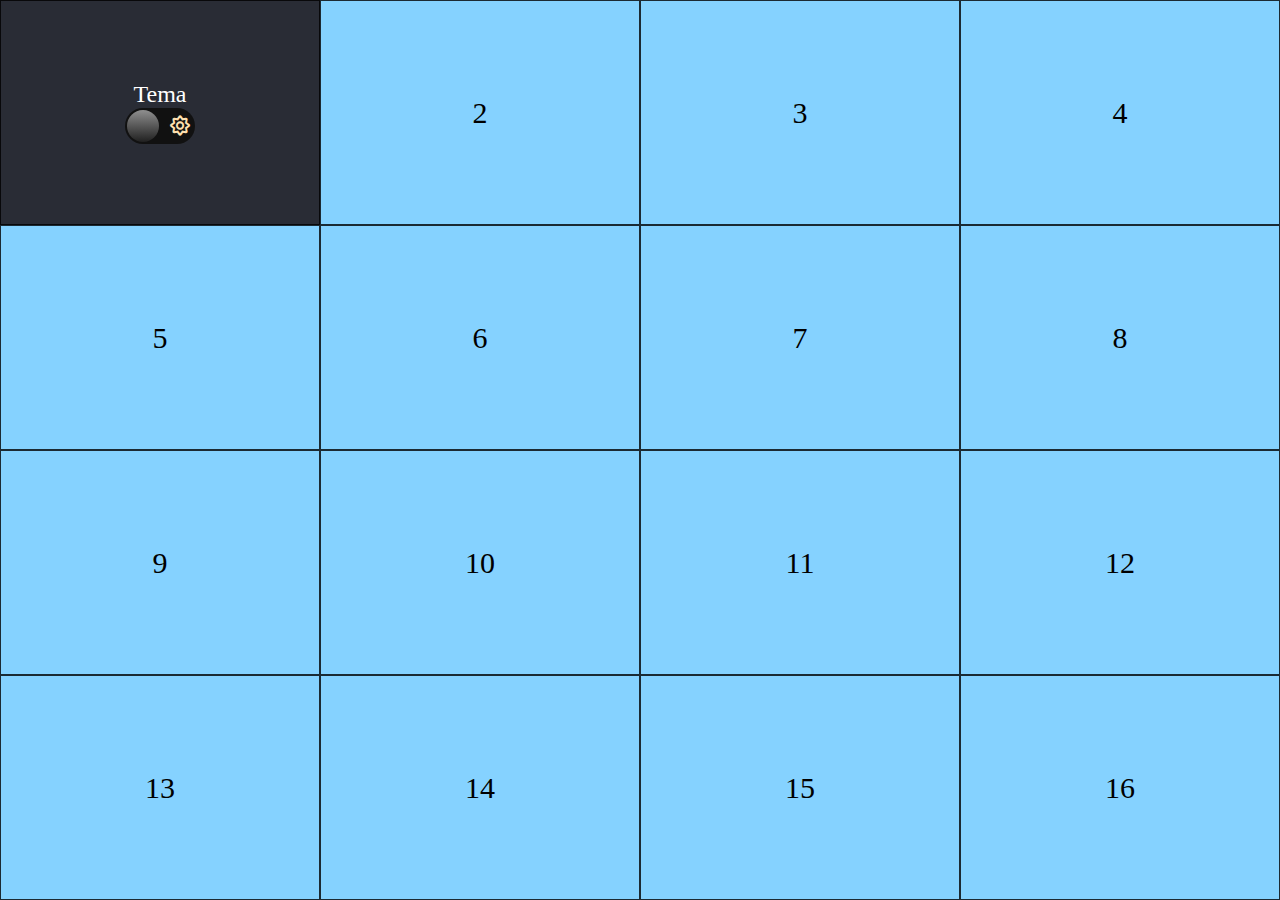
<file: index.html>
<!DOCTYPE html>
<html lang="en">
    <head>
        <meta charset="UTF-8">
        <meta http-equiv="X-UA-Compatible" content="IE=edge">
        <meta name="viewport" content="width=device-width, initial-scale=div">

        <link rel="stylesheet" href="font-awesome/css/all.min.css">
        <link rel="stylesheet" href="/styles/reset.css">
        <link rel="stylesheet" href="/styles/index.css">
        <link rel="stylesheet" href="/styles/theme.css">

        <title>Document</title>
    </head>
    <body>

        <div class="grid-container">

            <!-- CHANGE THEME -->
            <div class="grid-item1" id="gt1">
                <p class="theme" id="theme">Tema</p>
                <input type="checkbox" class="checkbox" id="checkbox">
                <label for="checkbox" class="label" id="label">
                    <i class="far fa-moon fa-customize"></i>
                    <i class="far fa-sun fa-customize"></i>
                    <div class="ball"></div>
                </label>
            </div>
            <!-- CHANGE THEME -->

            <div class="grid-item">2</i></div>
            <div class="grid-item">3</div>
            <div class="grid-item">4</div>
            <div class="grid-item">5</div>
            <div class="grid-item">6</div>
            <div class="grid-item">7</div>
            <div class="grid-item">8</div>
            <div class="grid-item">9</div>
            <div class="grid-item">10</div>
            <div class="grid-item">11</div>
            <div class="grid-item">12</div>
            <div class="grid-item">13</div>
            <div class="grid-item">14</div>
            <div class="grid-item">15</div>
            <div class="grid-item">16</div>
        </div>

        <script src="./scripts/theme.js"></script>
    </body>
</html>
</file>
<file: styles/index.css>
body{
    width: 100vw;
    height: 100vh;
}

.grid-container {
    display: grid;
    grid-template-columns: 25vw 25vw 25vw 25vw;
    grid-template-rows: 25vh 25vh 25vh 25vh;
    
  }
  .grid-item1 {
    background-color: #292c35;
    display: flex;
    flex-direction: column;
    align-items: center;
    justify-content: center;
    
    border: 1px solid rgba(0, 0, 0, 0.8);
    padding: 20px;
    font-size: 30px;
    text-align: center;
  }

  .grid-item {
    display: flex;
    flex-direction: column;
    align-items: center;
    justify-content: center;
    background-color: rgba(102, 199, 255, 0.8);
    border: 1px solid rgba(0, 0, 0, 0.8);
    padding: 20px;
    font-size: 30px;
    text-align: center;
  }
</file>
<file: styles/theme.css>
.light{
    background-color: #ffffff;    
}

.lorem {
    color: #292c35;
    font-size: 24px;
    max-width: 600px;
}
.theme {
    color: #ffffff;
    text-align: center;
    font-size: 1.5rem;
}
.dark {
    color: #292c35;
}
.bg-white {
    background-color: white;
}

.title {
    color: #292c35;   
}

.label{
    position: relative;
    display: flex;
    align-items: center;
    justify-content: space-between;
    background-color: #111;
    display: flex;
    width: 70px;
    height: 36px;
    border-radius: 50px;
    padding: 5px;
}

.fa-moon{
     color: #a8a8a8 ;
}
.fa-customize{
    font-size: 20px;
}

.fa-sun{
    color: #ffe0af ;    
}

.ball{
    width: 32px;
    height: 32px;    
    background: linear-gradient(to bottom, rgb(143, 143, 143), rgb(32, 32, 32));
    /* box-shadow: 0 2px 5px rgba(0,0,0,0.5),
                inset 0 0 1px rgba(255,255,255,0.1); */
    position: absolute;
    top: 2px;
    left: 2px;
    border-radius: 50%;
    transition: transform 0.2s linear;
}

.checkbox{
    opacity: 0;
    position: absolute;
}

.checkbox:checked + .label .ball{
    transform: translateX(34px);
}
</file>
